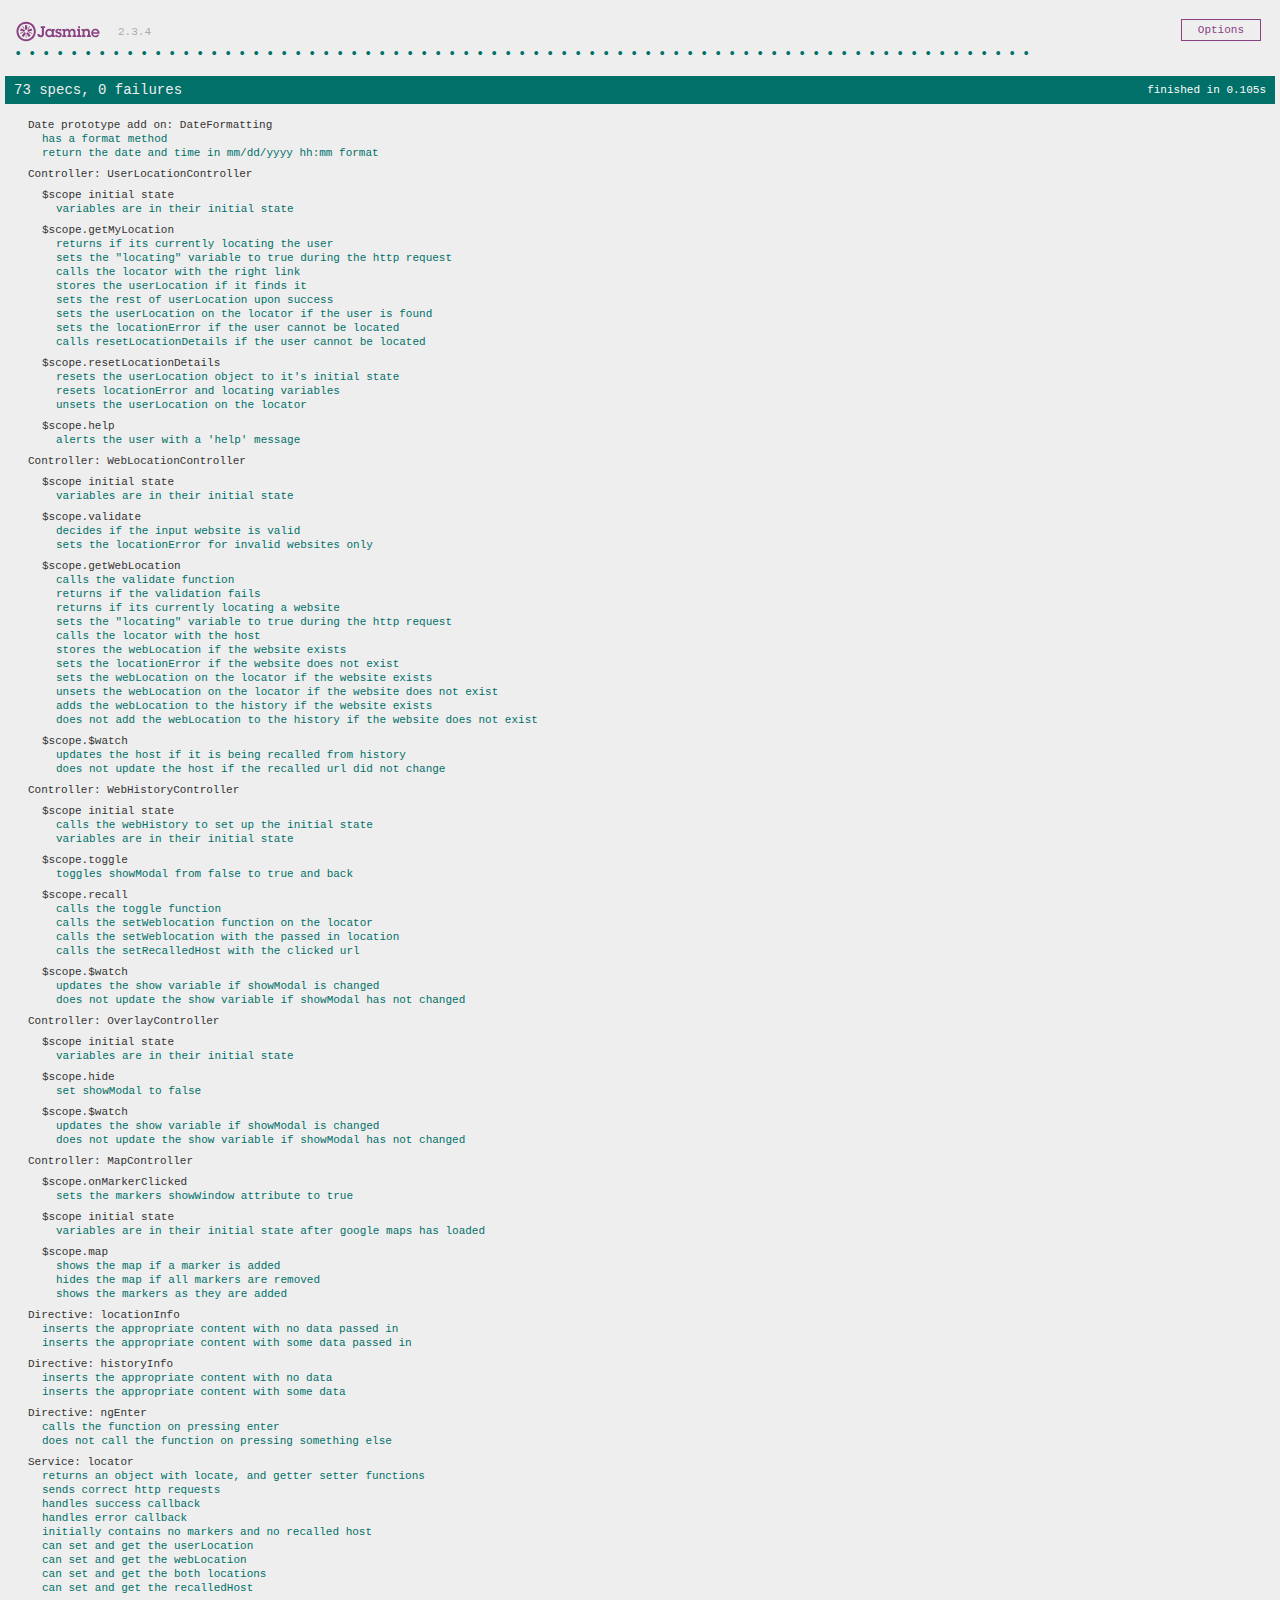
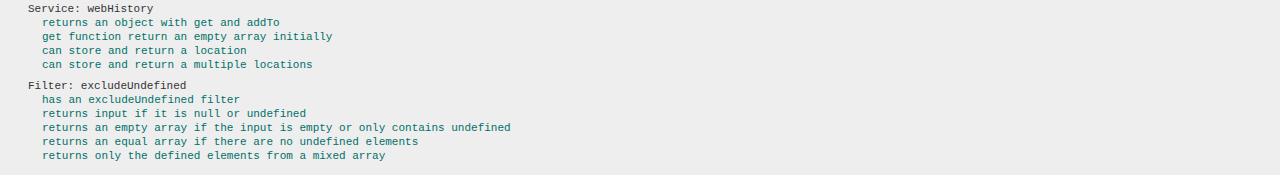
<file: SpecRunner.html>
<!DOCTYPE html>
<html>
	<head>
		<meta charset="utf-8">
		<title>Jasmine Spec Runner v2.3.4</title>

		<link rel="stylesheet" href="css/jasmine.css">

		<!-- Libraries -->
		<script src="js/libs/jasmine.js"></script>
		<script src="js/libs/jasmine-html.js"></script>
		<script src="js/libs/boot.js"></script>

		<script src="js/libs/lodash.min.js"></script>
		<script src="js/libs/angular.min.js"></script>
		<script src="js/libs/angular-mocks.js"></script>
		<script src="js/libs/angular-google-maps.min.js"></script>

		<script src="js/DateFormatting.js"></script>

		<!-- Modules -->
		<script src="js/app.js"></script>

		<!-- Controllers -->
		<script src="js/controllers/UserLocationController.js"></script>
		<script src="js/controllers/WebLocationController.js"></script>
		<script src="js/controllers/WebHistoryController.js"></script>
		<script src="js/controllers/OverlayController.js"></script>
		<script src="js/controllers/MapController.js"></script>

		<!-- Directives -->
		<script src="js/directives/locationInfo.js"></script>
		<script src="js/directives/historyInfo.js"></script>
		<script src="js/directives/ngEnter.js"></script>

		<!-- Services -->
		<script src="js/services/locator.js"></script>
		<script src="js/services/webHistory.js"></script>

		<!-- Filters -->
		<script src="js/filters/excludeUndefined.js"></script>

		<!-- Tests -->
		<script src="js/tests/DateFormattingTest.js"></script>
		<script src="js/tests/UserLocationControllerTest.js"></script>
		<script src="js/tests/WebLocationControllerTest.js"></script>
		<script src="js/tests/WebHistoryControllerTest.js"></script>
		<script src="js/tests/OverlayControllerTest.js"></script>
		<script src="js/tests/MapControllerTest.js"></script>
		<script src="js/tests/locationInfoTest.js"></script>
		<script src="js/tests/historyInfoTest.js"></script>
		<script src="js/tests/ngEnterTest.js"></script>
		<script src="js/tests/locatorTest.js"></script>
		<script src="js/tests/webHistoryTest.js"></script>
		<script src="js/tests/excludeUndefinedTest.js"></script>

	</head>

	<body>
	</body>
</html>
</file>
<file: css/jasmine.css>
body { overflow-y: scroll; }

.jasmine_html-reporter { background-color: #eee; padding: 5px; margin: -8px; font-size: 11px; font-family: Monaco, "Lucida Console", monospace; line-height: 14px; color: #333; }
.jasmine_html-reporter a { text-decoration: none; }
.jasmine_html-reporter a:hover { text-decoration: underline; }
.jasmine_html-reporter p, .jasmine_html-reporter h1, .jasmine_html-reporter h2, .jasmine_html-reporter h3, .jasmine_html-reporter h4, .jasmine_html-reporter h5, .jasmine_html-reporter h6 { margin: 0; line-height: 14px; }
.jasmine_html-reporter .banner, .jasmine_html-reporter .symbol-summary, .jasmine_html-reporter .summary, .jasmine_html-reporter .result-message, .jasmine_html-reporter .spec .description, .jasmine_html-reporter .spec-detail .description, .jasmine_html-reporter .alert .bar, .jasmine_html-reporter .stack-trace { padding-left: 9px; padding-right: 9px; }
.jasmine_html-reporter .banner { position: relative; }
.jasmine_html-reporter .banner .title { background: url('[data-uri]') no-repeat; background: url('[data-uri]') no-repeat, none; -moz-background-size: 100%; -o-background-size: 100%; -webkit-background-size: 100%; background-size: 100%; display: block; float: left; width: 90px; height: 25px; }
.jasmine_html-reporter .banner .version { margin-left: 14px; position: relative; top: 6px; }
.jasmine_html-reporter #jasmine_content { position: fixed; right: 100%; }
.jasmine_html-reporter .version { color: #aaa; }
.jasmine_html-reporter .banner { margin-top: 14px; }
.jasmine_html-reporter .duration { color: #fff; float: right; line-height: 28px; padding-right: 9px; }
.jasmine_html-reporter .symbol-summary { overflow: hidden; *zoom: 1; margin: 14px 0; }
.jasmine_html-reporter .symbol-summary li { display: inline-block; height: 8px; width: 14px; font-size: 16px; }
.jasmine_html-reporter .symbol-summary li.passed { font-size: 14px; }
.jasmine_html-reporter .symbol-summary li.passed:before { color: #007069; content: "\02022"; }
.jasmine_html-reporter .symbol-summary li.failed { line-height: 9px; }
.jasmine_html-reporter .symbol-summary li.failed:before { color: #ca3a11; content: "\d7"; font-weight: bold; margin-left: -1px; }
.jasmine_html-reporter .symbol-summary li.disabled { font-size: 14px; }
.jasmine_html-reporter .symbol-summary li.disabled:before { color: #bababa; content: "\02022"; }
.jasmine_html-reporter .symbol-summary li.pending { line-height: 17px; }
.jasmine_html-reporter .symbol-summary li.pending:before { color: #ba9d37; content: "*"; }
.jasmine_html-reporter .symbol-summary li.empty { font-size: 14px; }
.jasmine_html-reporter .symbol-summary li.empty:before { color: #ba9d37; content: "\02022"; }
.jasmine_html-reporter .run-options { float: right; margin-right: 5px; border: 1px solid #8a4182; color: #8a4182; position: relative; line-height: 20px; }
.jasmine_html-reporter .run-options .trigger { cursor: pointer; padding: 8px 16px; }
.jasmine_html-reporter .run-options .payload { position: absolute; display: none; right: -1px; border: 1px solid #8a4182; background-color: #eee; white-space: nowrap; padding: 4px 8px; }
.jasmine_html-reporter .run-options .payload.open { display: block; }
.jasmine_html-reporter .bar { line-height: 28px; font-size: 14px; display: block; color: #eee; }
.jasmine_html-reporter .bar.failed { background-color: #ca3a11; }
.jasmine_html-reporter .bar.passed { background-color: #007069; }
.jasmine_html-reporter .bar.skipped { background-color: #bababa; }
.jasmine_html-reporter .bar.errored { background-color: #ca3a11; }
.jasmine_html-reporter .bar.menu { background-color: #fff; color: #aaa; }
.jasmine_html-reporter .bar.menu a { color: #333; }
.jasmine_html-reporter .bar a { color: white; }
.jasmine_html-reporter.spec-list .bar.menu.failure-list, .jasmine_html-reporter.spec-list .results .failures { display: none; }
.jasmine_html-reporter.failure-list .bar.menu.spec-list, .jasmine_html-reporter.failure-list .summary { display: none; }
.jasmine_html-reporter .results { margin-top: 14px; }
.jasmine_html-reporter .summary { margin-top: 14px; }
.jasmine_html-reporter .summary ul { list-style-type: none; margin-left: 14px; padding-top: 0; padding-left: 0; }
.jasmine_html-reporter .summary ul.suite { margin-top: 7px; margin-bottom: 7px; }
.jasmine_html-reporter .summary li.passed a { color: #007069; }
.jasmine_html-reporter .summary li.failed a { color: #ca3a11; }
.jasmine_html-reporter .summary li.empty a { color: #ba9d37; }
.jasmine_html-reporter .summary li.pending a { color: #ba9d37; }
.jasmine_html-reporter .summary li.disabled a { color: #bababa; }
.jasmine_html-reporter .description + .suite { margin-top: 0; }
.jasmine_html-reporter .suite { margin-top: 14px; }
.jasmine_html-reporter .suite a { color: #333; }
.jasmine_html-reporter .failures .spec-detail { margin-bottom: 28px; }
.jasmine_html-reporter .failures .spec-detail .description { background-color: #ca3a11; }
.jasmine_html-reporter .failures .spec-detail .description a { color: white; }
.jasmine_html-reporter .result-message { padding-top: 14px; color: #333; white-space: pre; }
.jasmine_html-reporter .result-message span.result { display: block; }
.jasmine_html-reporter .stack-trace { margin: 5px 0 0 0; max-height: 224px; overflow: auto; line-height: 18px; color: #666; border: 1px solid #ddd; background: white; white-space: pre; }
</file>
